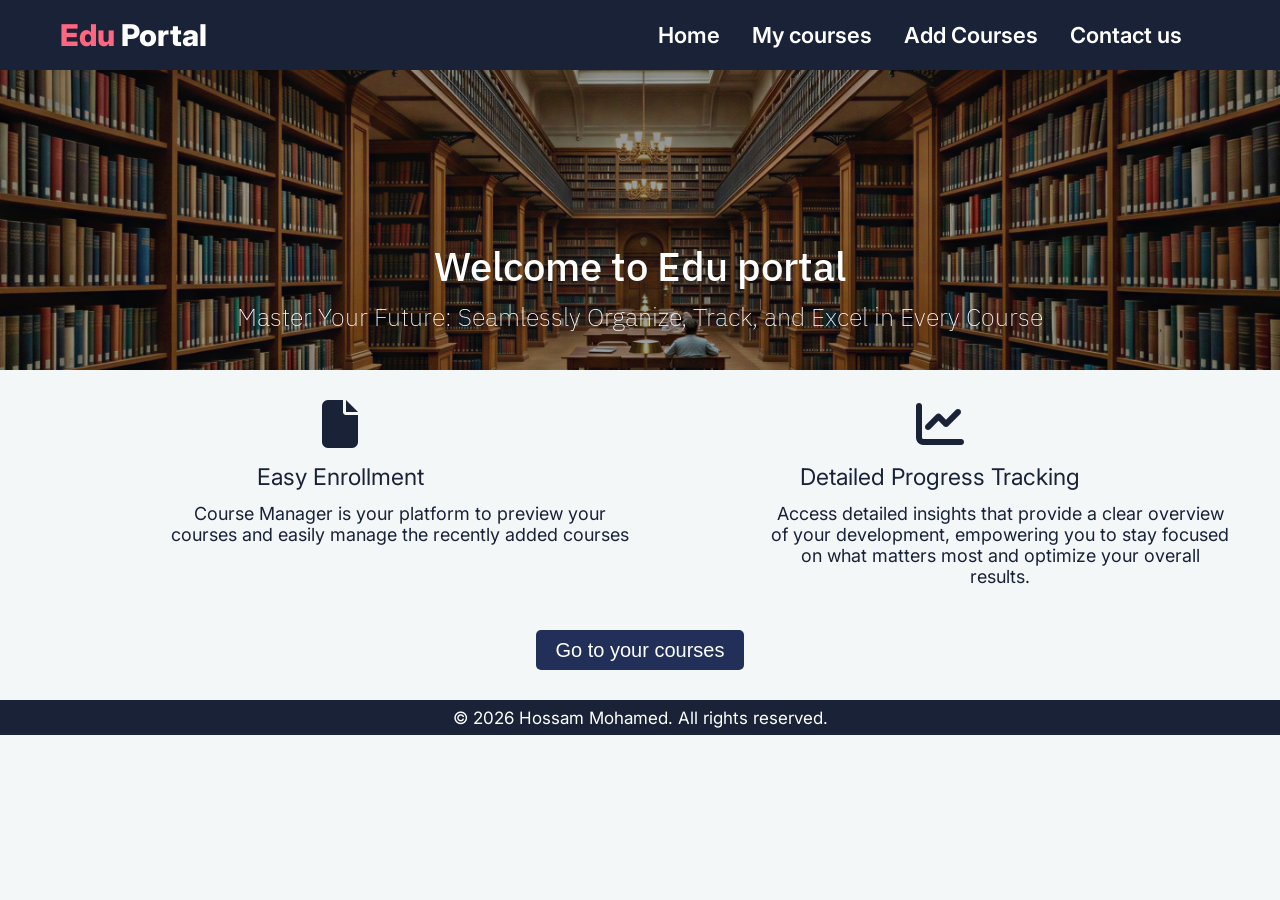
<file: index.html>
<!DOCTYPE html>
<html>

<head>
    <title>Home page</title>
    <link rel="StyleSheet" href="./Home_page/Home.css">
    <link href="https://fonts.googleapis.com/css2?family=Inter:wght@400;600&display=swap" rel="stylesheet">
    <link href="https://fonts.googleapis.com/css2?family=IBM+Plex+Sans:ital,wght@0,100..700;1,100..700&display=swap"
        rel="stylesheet">
    <link rel="stylesheet" href="https://cdnjs.cloudflare.com/ajax/libs/font-awesome/6.5.1/css/all.min.css">
    <meta name="viewport" content="width=device-width, initial-scale=1.0">
</head>

<body>
    <nav>
        <div class="first">
            <div class="siteName">
                <p><span>Edu</span> Portal</p>
            </div>
            <div class="navList">
                <ul>
                    <li><a href="./index.html">Home</a></li>
                    <li><a href="./My_courses.html">My courses</a></li>
                    <li><a href="./Add_Courses.html">Add Courses</a></li>
                    <li><a href="./Contact_US.html">Contact us</a></li>
                </ul>
    </nav>
    <header>
        <div class="layer_1"></div>
        <div class="headerImg">
            <img src="./images/headerPhoto2.png">
            <p class="Welcome">Welcome to Edu portal</p>
            <p class="Welcome_phrase">Master Your Future: Seamlessly Organize, Track, and Excel in Every Course</p>
        </div>
    </header>
    <section>
        <div class="sectionOne">
            <div class="sectionOneContent">
                <div class="left">
                    <i class="fa-solid fa-file" style="color: #1A2238; font-size: 48px;"></i>
                    <p class="Easy">Easy Enrollment</p>
                    <div class="Course">
                        <p>Course Manager is your platform to preview your courses and easily manage the
                            recently added
                            courses </p>
                    </div>
                </div>
                <div class="right">
                    <i class="fa-solid fa-chart-line icon" style="color: #1A2238; font-size: 48px;"></i>
                    <p class="Detailed">Detailed Progress Tracking</p>
                    <div class="Access">
                        <p>Access detailed insights that provide a clear overview of your development,
                            empowering you to
                            stay focused on what matters most and optimize your overall results.</p>
                    </div>
                </div>
            </div>
            <div class="aButton">
                <button class="travel"><a href="./My_courses.html">Go to your courses</a></button>
            </div>
        </div>
    </section>
    <footer>
        <p class="footerData">© 2026 Hossam Mohamed. All rights reserved.</p>
    </footer>
</body>

</html>
</file>
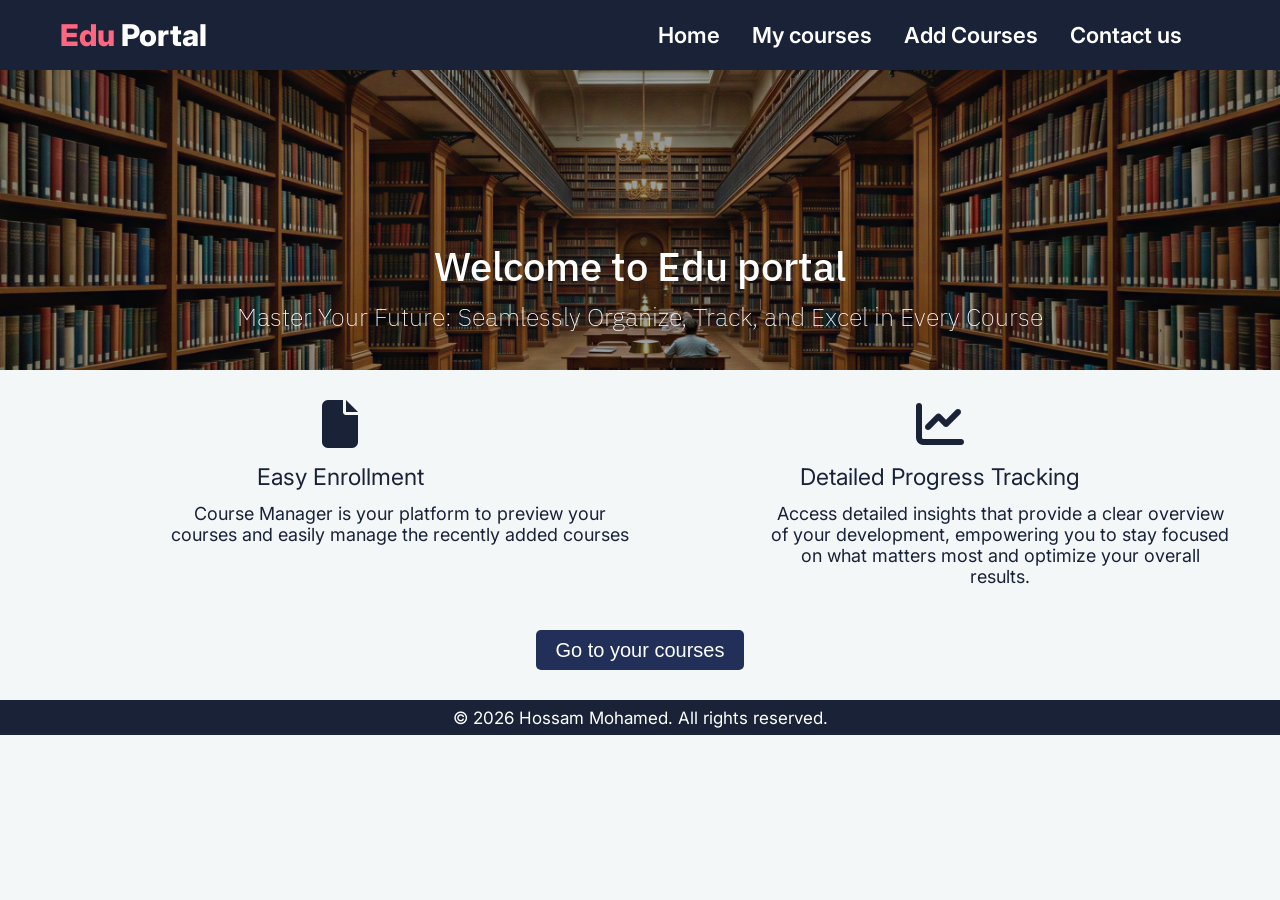
<file: Home_page/index.html>
<!DOCTYPE html>
<html>

<head>
    <title>Home page</title>
    <link rel="StyleSheet" href="./Home.css">
    <link href="https://fonts.googleapis.com/css2?family=Inter:wght@400;600&display=swap" rel="stylesheet">
    <link href="https://fonts.googleapis.com/css2?family=IBM+Plex+Sans:ital,wght@0,100..700;1,100..700&display=swap"
        rel="stylesheet">
    <link rel="stylesheet" href="https://cdnjs.cloudflare.com/ajax/libs/font-awesome/6.5.1/css/all.min.css">
</head>

<body>
    <nav>
        <div class="first">
            <div class="siteName">
                <p><span>Edu</span> Portal</p>
            </div>
            <div class="navList">
                <ul>
                    <li><a href="../index.html">Home</a></li>
                    <li><a href="../My courses/My_courses.html">My courses</a></li>
                    <li><a href="../Add course/Add_Courses.html">Add Courses</a></li>
                    <li><a href="../Contact_US.html">Contact us</a></li>
                </ul>
            <!-- </div>
            <img src="../images/Remove Photo Backgro (1).png">
        </div> -->
    </nav>
    <header>
        <div class="layer_1"></div>
        <div class="headerImg">
            <img src="../images/headerPhoto2.png">
            <p class="Welcome">Welcome to Edu portal</p>
            <p class="Welcome_phrase">Master Your Future: Seamlessly Organize, Track, and Excel in Every Course</p>
        </div>
    </header>
    <section>
        <div class="sectionOne">
            <div class="sectionOneContent">
                <div class="left">
                    <i class="fa-solid fa-file" style="color: #1A2238; font-size: 48px;"></i>
                    <p class="Easy">Easy Enrollment</p>
                    <div class="Course">
                        <p>Course Manager is your platform to preview your courses and easily manage the
                            recently added
                            courses </p>
                    </div>
                </div>
                <div class="right">
                    <i class="fa-solid fa-chart-line icon" style="color: #1A2238; font-size: 48px;"></i>
                    <p class="Detailed">Detailed Progress Tracking</p>
                    <div class="Access">
                        <p>Access detailed insights that provide a clear overview of your development,
                            empowering you to
                            stay focused on what matters most and optimize your overall results.</p>
                    </div>
                </div>
            </div>
            <div class="aButton">
                <button class="travel"><a href="../My_courses.html">Go to your courses</a></button>
            </div>
    </section>
    <footer>
        <p class="footerData">© 2026 Hossam Mohamed. All rights reserved.</p>
    </footer>
</body>

</html>
</file>
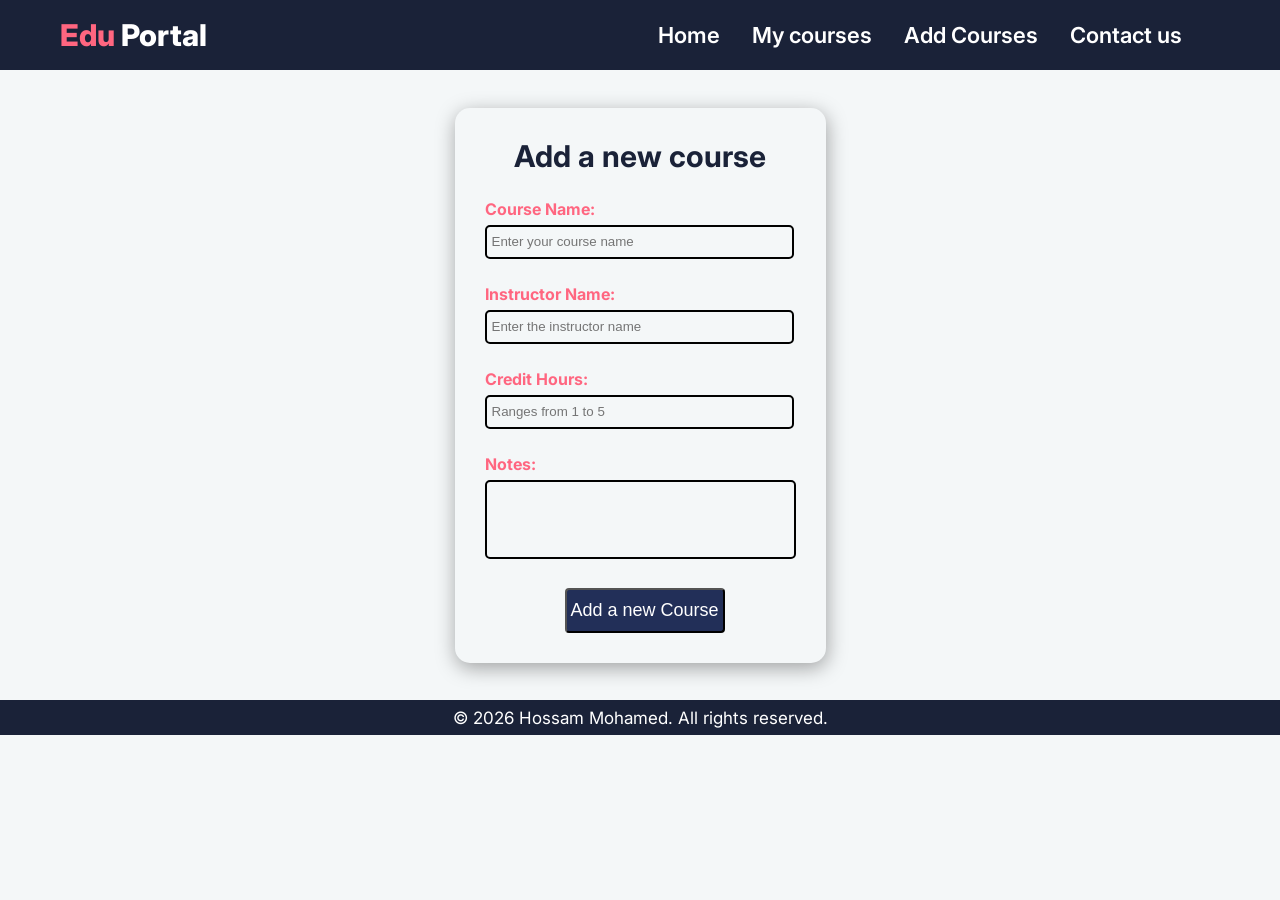
<file: Add_Courses.html>
<!DOCTYPE html>
<html>

<head>
    <title>Add Coursed</title>
    <link rel="StyleSheet" href="./Add_course/Add_courses.css">
    <link href="https://fonts.googleapis.com/css2?family=Inter:wght@400;600&display=swap" rel="stylesheet">
    <link href="https://fonts.googleapis.com/css2?family=IBM+Plex+Sans:ital,wght@0,100..700;1,100..700&display=swap"
        rel="stylesheet">
    <link href="./fonts.css">
    <meta name="viewport" content="width=device-width, initial-scale=1.0">
</head>

<body>
    <nav>
        <div class="first">
            <div class="siteName">
                <p><span>Edu</span> Portal</p>
            </div>
            <div class="navList">
                <ul>
                    <li><a href="./index.html">Home</a></li>
                    <li><a href="./My_courses.html">My courses</a></li>
                    <li><a href="./Add_Courses.html">Add Courses</a></li>
                    <li><a href="./Contact_US.html">Contact us</a></li>
                </ul>
            </div>
        </div>
    </nav>
    <header class="header_3">
        <div class="addCourseForm">
            <div class="boxShadow">
                <div class="boxHeader">
                    <p>Add a new course</p>
                </div>
                <form method="post">
                    <label class="addLabel" for="Course Name">Course Name:</label>
                    <br>
                    <input class="cssEdit" type="text" placeholder="Enter your course name" name="Course Name"
                        id="Course Name" required>
                    <br>
                    <label class="addLabel" for="Instructor Name">Instructor Name:</label>
                    <br>
                    <input class="cssEdit" type="text" placeholder="Enter the instructor name" name="Instructor Name"
                        id="Instructor Name" required>
                    <br>
                    <label class="addLabel" for="Credit Hours">Credit Hours:</label>
                    <br>
                    <input class="cssEdit" type="number" min="1" max="5" step="1" name="Credit Hours" id="Credit Hours"
                        placeholder="Ranges from 1 to 5" required>
                    <br>
                    <label class="addLabel" for="Notes">Notes:</label>
                    <br>
                    <textarea class="cssEdit noteArea" name="Notes" id="Notes"></textarea>
                    <br>
                    <input type="submit" class="addCourseButton" value="Add a new Course"></buttom>
                </form>
            </div>
        </div>
    </header>
    <footer>
        <p class="footerData">© 2026 Hossam Mohamed. All rights reserved.</p>
    </footer>
</body>

</html>
</file>
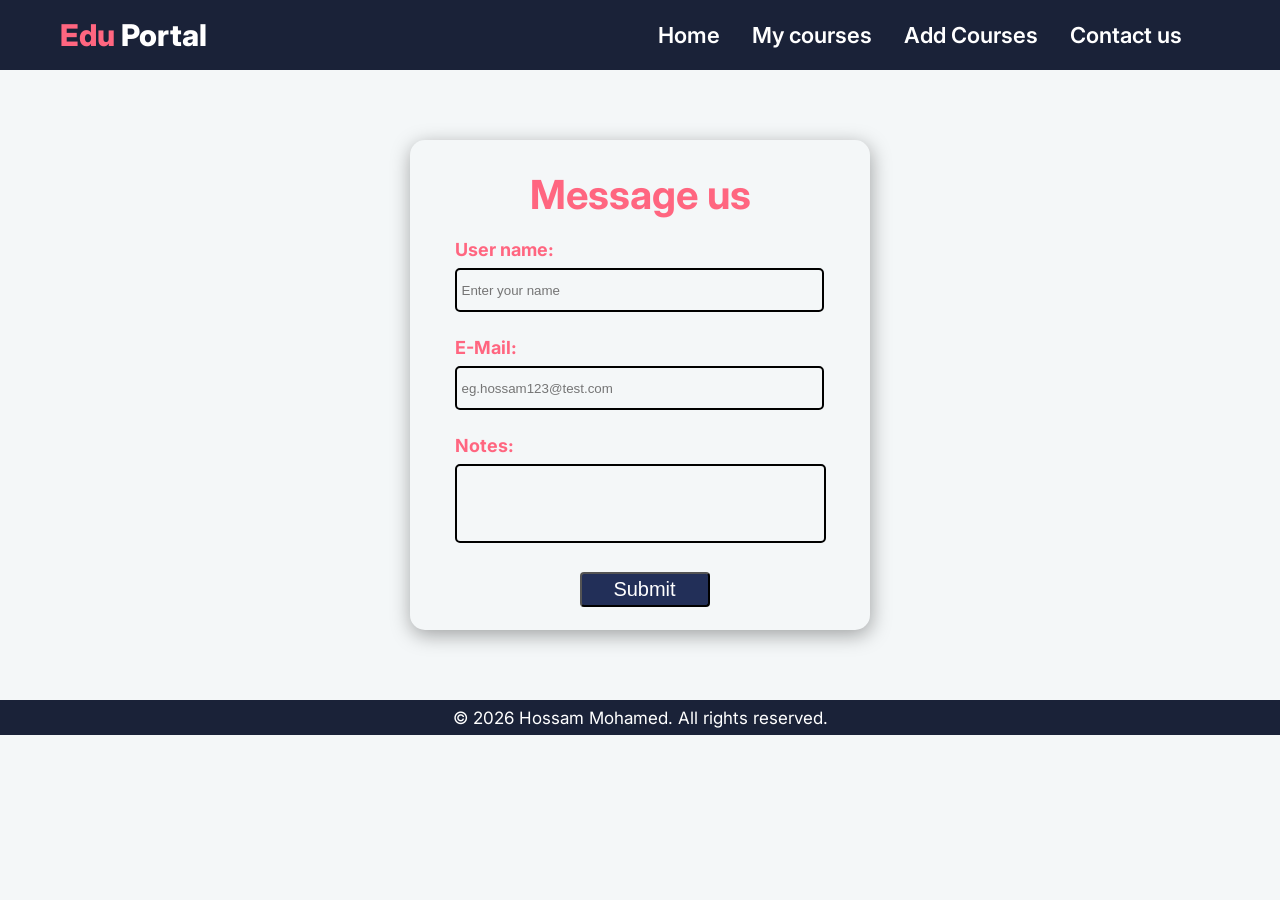
<file: Contact_US.html>
<!DOCTYPE html>
<html>

<head>
    <link href="https://fonts.googleapis.com/css2?family=Inter:wght@400;600&display=swap" rel="stylesheet">
    <link href="https://fonts.googleapis.com/css2?family=IBM+Plex+Sans:ital,wght@0,100..700;1,100..700&display=swap"
        rel="stylesheet">
    <link rel="StyleSheet" href="./Contact_Us/Contact_US.css">
    <link href="./fonts.css">
    <meta name="viewport" content="width=device-width, initial-scale=1.0">
</head>

<body>
    <nav>
        <div class="first">
            <div class="siteName">
                <p><span>Edu</span> Portal</p>
            </div>
            <div class="navList">
                <ul>
                    <li><a href="./index.html">Home</a></li>
                    <li><a href="./My_courses/My_courses.html">My courses</a></li>
                    <li><a href="./Add_Courses.html">Add Courses</a></li>
                    <li><a href="./Contact_US.html">Contact us</a></li>
                </ul>
            </div>
        </div>
    </nav>
    <header class="header_3">
        <div class="addCourseForm">
            <div class="boxShadow">
                <div class="message">
                    <p>Message us</p>
                </div>
                <form method="post">
                    <label class="addLabel" for="Course Name">User name:</label>
                    <br>
                    <input class="cssEdit" type="text" placeholder="Enter your name" name="Name" id="Course Name"
                        required>
                    <br>
                    <label class="addLabel" for="E-Mail">E-Mail:</label>
                    <br>
                    <input class="cssEdit" type="email" placeholder="eg.hossam123@test.com" name="Name" id="E-Mail"
                        required>
                    <br>
                    <label class="addLabel" for="Notes">Notes:</label>
                    <br>
                    <textarea class="cssEdit noteArea" name="Notes" id="Notes"></textarea>
                    <br>
                    <input type="submit" class="addCourseButton" value="Submit"></buttom>
                </form>
            </div>
        </div>
    </header>
    <footer>
        <p class="footerData">© 2026 Hossam Mohamed. All rights reserved.</p>
    </footer>
</body>

</html>
</file>
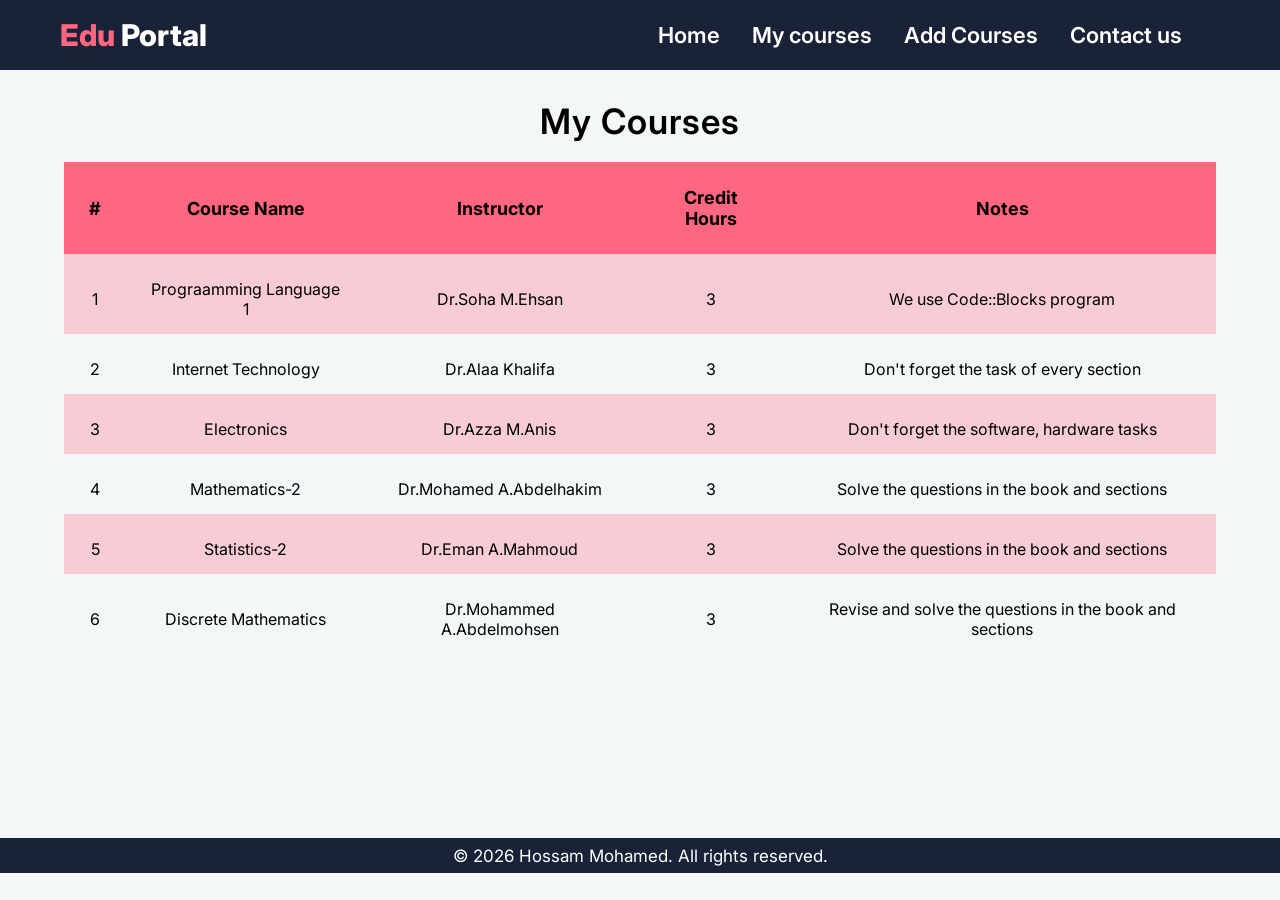
<file: My_courses.html>
<!DOCTYPE html>
<html>

<head>
    <title>my courses</title>
    <link href="https://fonts.googleapis.com/css2?family=Inter:wght@400;600&display=swap" rel="stylesheet">
    <link href="https://fonts.googleapis.com/css2?family=IBM+Plex+Sans:ital,wght@0,100..700;1,100..700&display=swap"
        rel="stylesheet">
    <link href="./fonts.css">
    <link href="./My_courses/My_courses.css" rel="StyleSheet">
        <meta name="viewport" content="width=device-width, initial-scale=1.0">
</head>

<body>
    <nav>
        <div class="first">
            <div class="siteName">
                <p><span>Edu</span> Portal</p>
            </div>
            <div class="navList">
                <ul>
                    <li><a href="./index.html">Home</a></li>
                    <li><a href="./My_courses.html">My courses</a></li>
                    <li><a href="./Add_Courses.html">Add Courses</a></li>
                    <li><a href="./Contact_US.html">Contact us</a></li>
                </ul>
            </div>
        </div>
    </nav>
    <header class="header_2">
        <div class="Title_1">
            <h1>My Courses</h1>
        </div>
        <div class="Table">
            <table>
                    <tr>
                        <th>#</th>
                        <th>Course Name</th>
                        <th>Instructor</th>
                        <th>Credit Hours</th>
                        <th>Notes</th>
                    </tr>
                    <tr class="content">
                        <td>1</td>
                        <td>Prograamming Language 1</td>
                        <td>Dr.Soha M.Ehsan</td>
                        <td>3</td>
                        <td>We use Code::Blocks program</td>
                    </tr>
                    <tr class="content">
                        <td>2</td>
                        <td>Internet Technology</td>
                        <td>Dr.Alaa Khalifa</td>
                        <td>3</td>
                        <td>Don't forget the task of every section</td>
                    </tr>
                    <tr class="content">
                        <td>3</td>
                        <td>Electronics</td>
                        <td>Dr.Azza M.Anis</td>
                        <td>3</td>
                        <td>Don't forget the software, hardware tasks</td>
                    </tr>
                    <tr class="content">
                        <td>4</td>
                        <td>Mathematics-2</td>
                        <td>Dr.Mohamed A.Abdelhakim</td>
                        <td>3</td>
                        <td>Solve the questions in the book and sections</td>
                    </tr>
                    <tr class="content">
                        <td>5</td>
                        <td>Statistics-2</td>
                        <td>Dr.Eman A.Mahmoud</td>
                        <td>3</td>
                        <td>Solve the questions in the book and sections</td>
                    </tr>
                    <tr class="content">
                        <td>6</td>
                        <td>Discrete Mathematics</td>
                        <td>Dr.Mohammed A.Abdelmohsen</td>
                        <td>3</td>
                        <td>Revise and solve the questions in the book and sections</td>
                    </tr>
                
            </table>
        </div>
    </header>
    <!-- <section class="checkList">
        <div class="Accmomplished">
            <p>Accmomplished courses</p>
        </div>
        <div class="checkForm">
            <form>
                <label class="checkBox">Programming Language-1</label>
                <input type="checkbox" checked>
                <br>
                <label class="checkBox">Internet technology</label>
                <input type="checkbox" checked>
                <br>
                <label class="checkBox">Electronics</label>
                <input type="checkbox">
                <br>
                <label class="checkBox">Mathematics-2</label>
                <input type="checkbox">
                <br>
                <label class="checkBox">Statistics-2</label>
                <input type="checkbox" checked>
                <br>
                <label class="checkBox">Discrete Math</label>
                <input type="checkbox">
                <br>
            </form>
        </div>
    </section> -->
</body>
<footer>
    <p class="footerData">© 2026 Hossam Mohamed. All rights reserved.</p>
</footer>

</html>
</file>
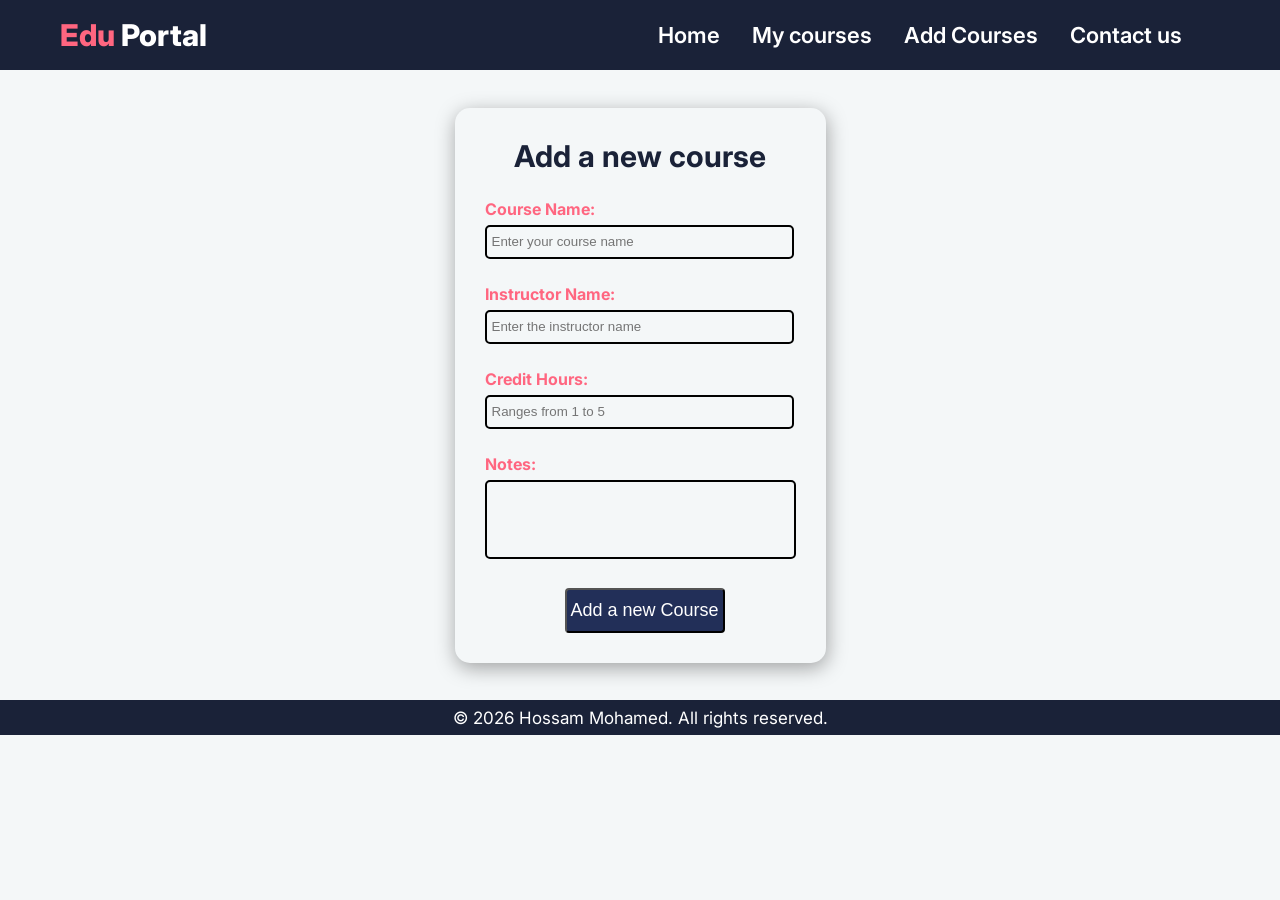
<file: Add_course/Add_Courses.html>
<!DOCTYPE html>
<html>

<head>
    <link rel="StyleSheet" href="./Add_courses.css">
    <link href="https://fonts.googleapis.com/css2?family=Inter:wght@400;600&display=swap" rel="stylesheet">
    <link href="https://fonts.googleapis.com/css2?family=IBM+Plex+Sans:ital,wght@0,100..700;1,100..700&display=swap"
    rel="stylesheet">
    <link href="./fonts.css">
    <meta name="viewport" content="width=device-width, initial-scale=1.0">
</head>

<body>
    <nav>
        <div class="first">
            <div class="siteName">
                <p><span>Edu</span> Portal</p>
            </div>
            <div class="navList">
                <ul>
                    <li><a href="../index.html">Home</a></li>
                    <li><a href="../My_courses.html">My courses</a></li>
                    <li><a href="./Add_Courses.html">Add Courses</a></li>
                    <li><a href="../Contact_US.html">Contact us</a></li>
                </ul>
            </div>
        </div>
    </nav>
    <header class="header_3">
        <div class="addCourseForm">
            <div class="boxShadow">
                <div class="boxHeader">
                    <p>Add a new course</p>
                </div>
                <form method="post">
                    <label class="addLabel" for="Course Name">Course Name:</label>
                    <br>
                    <input class="cssEdit" type="text" placeholder="Enter your course name" name="Course Name"
                        id="Course Name" required>
                    <br>
                    <label class="addLabel" for="Instructor Name">Instructor Name:</label>
                    <br>
                    <input class="cssEdit" type="text" placeholder="Enter the instructor name" name="Instructor Name"
                        id="Instructor Name" required>
                    <br>
                    <label class="addLabel" for="Credit Hours">Credit Hours:</label>
                    <br>
                    <input class="cssEdit" type="number" min="1" max="5" step="1" name="Credit Hours" id="Credit Hours"
                        placeholder="Ranges from 1 to 5" required>
                    <br>
                    <label class="addLabel" for="Notes">Notes:</label>
                    <br>
                    <textarea class="cssEdit noteArea" name="Notes" id="Notes"></textarea>
                    <br>
                    <input type="submit" class="addCourseButton" value="Add a new Course"></buttom>
                </form>
            </div>
        </div>
    </header>
    <footer>
        <p class="footerData">© 2026 Hossam Mohamed. All rights reserved.</p>
    </footer>
</body>

</html>
</file>
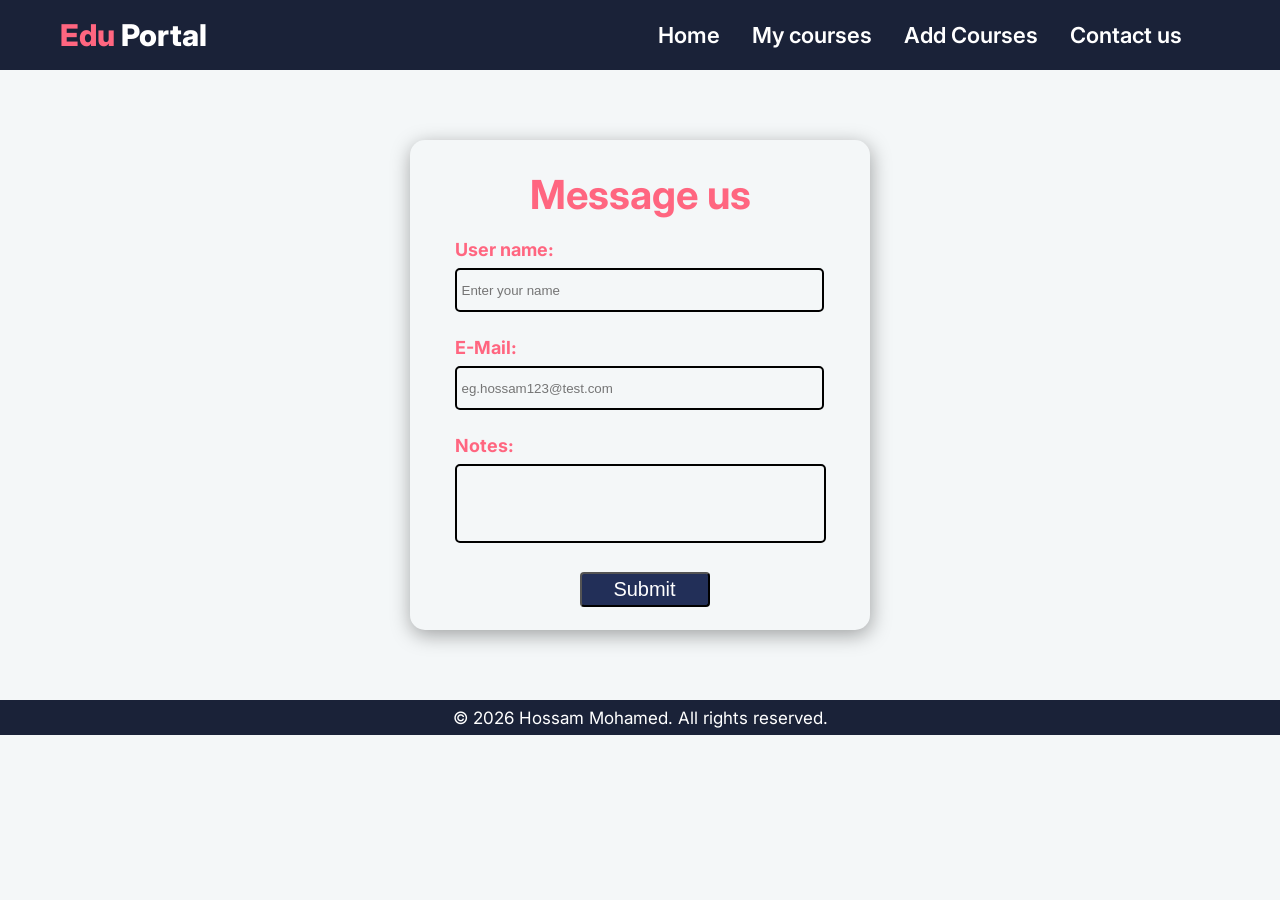
<file: Contact_Us/Contact_US.html>
<!DOCTYPE html>
<html>

<head>
    <link href="https://fonts.googleapis.com/css2?family=Inter:wght@400;600&display=swap" rel="stylesheet">
    <link href="https://fonts.googleapis.com/css2?family=IBM+Plex+Sans:ital,wght@0,100..700;1,100..700&display=swap"
        rel="stylesheet">
    <link rel="StyleSheet" href="./Contact_US.css">
    <link href="./fonts.css">
    <meta name="viewport" content="width=device-width, initial-scale=1.0">
</head>

<body>
    <nav>
        <div class="first">
            <div class="siteName">
                <p><span>Edu</span> Portal</p>
            </div>
            <div class="navList">
                <ul>
                    <li><a href="../index.html">Home</a></li>
                    <li><a href="../My_courses.html">My courses</a></li>
                    <li><a href="../Add_Courses.html">Add Courses</a></li>
                    <li><a href="./Contact_US.html">Contact us</a></li>
                </ul>
            </div>
        </div>
    </nav>
    <header class="header_3">
        <div class="addCourseForm">
            <div class="boxShadow">
                <div class="message">
                    <p>Message us</p>
                </div>
                <form method="post">
                    <label class="addLabel" for="Course Name">User name:</label>
                    <br>
                    <input class="cssEdit" type="text" placeholder="Enter your name" name="Name" id="Course Name"
                        required>
                    <br>
                    <label class="addLabel" for="E-Mail">E-Mail:</label>
                    <br>
                    <input class="cssEdit" type="email" placeholder="eg.hossam123@test.com" name="Name" id="E-Mail"
                        required>
                    <br>
                    <label class="addLabel" for="Notes">Notes:</label>
                    <br>
                    <textarea class="cssEdit noteArea" name="Notes" id="Notes"></textarea>
                    <br>
                    <input type="submit" class="addCourseButton" value="Submit"></buttom>
                </form>
            </div>
        </div>
    </header>
    <footer>
        <p class="footerData">© 2026 Hossam Mohamed. All rights reserved.</p>
    </footer>
</body>

</html>
</file>
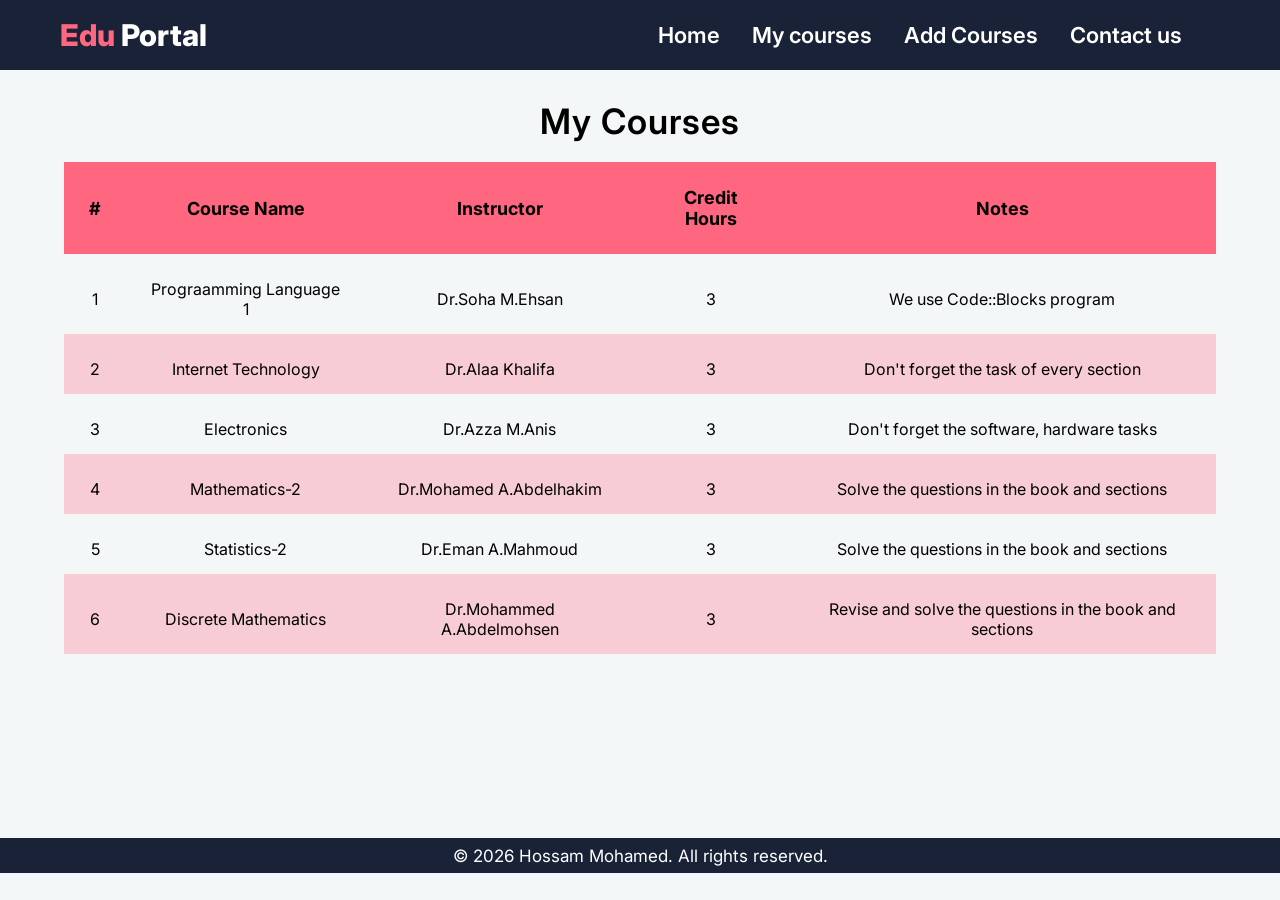
<file: My_courses/My_courses.html>
<!DOCTYPE html>
<html>

<head>
    <title>my courses</title>
    <meta name="viewport" content="width=device-width, initial-scale=1.0">
    <link href="https://fonts.googleapis.com/css2?family=Inter:wght@400;600&display=swap" rel="stylesheet">
    <link href="https://fonts.googleapis.com/css2?family=IBM+Plex+Sans:ital,wght@0,100..700;1,100..700&display=swap"
        rel="stylesheet">
    <link href="./fonts.css">
    <link href="./My_courses.css" rel="StyleSheet">
</head>

<body>
    <nav>
        <div class="first">
            <div class="siteName">
                <p><span>Edu</span> Portal</p>
            </div>
            <div class="navList">
                <ul>
                    <li><a href="../index.html">Home</a></li>
                    <li><a href="./My_courses.html">My courses</a></li>
                    <li><a href="./">Add Courses</a></li>
                    <li><a href="../Contact_US.html">Contact us</a></li>
                </ul>
            </div>
        </div>
    </nav>
    <header class="header_2">
        <div class="Title_1">
            <h1>My Courses</h1>
        </div>
        <div class="Table">
            <table>
                <thead>
                    <tr>
                        <th>#</th>
                        <th>Course Name</th>
                        <th>Instructor</th>
                        <th>Credit Hours</th>
                        <th>Notes</th>
                    </tr>
                </thead>
                <tbody>
                    <tr class="content">
                        <td>1</td>
                        <td>Prograamming Language 1</td>
                        <td>Dr.Soha M.Ehsan</td>
                        <td>3</td>
                        <td>We use Code::Blocks program</td>
                    </tr>
                    <tr class="content">
                        <td>2</td>
                        <td>Internet Technology</td>
                        <td>Dr.Alaa Khalifa</td>
                        <td>3</td>
                        <td>Don't forget the task of every section</td>
                    </tr>
                    <tr class="content">
                        <td>3</td>
                        <td>Electronics</td>
                        <td>Dr.Azza M.Anis</td>
                        <td>3</td>
                        <td>Don't forget the software, hardware tasks</td>
                    </tr>
                    <tr class="content">
                        <td>4</td>
                        <td>Mathematics-2</td>
                        <td>Dr.Mohamed A.Abdelhakim</td>
                        <td>3</td>
                        <td>Solve the questions in the book and sections</td>
                    </tr>
                    <tr class="content">
                        <td>5</td>
                        <td>Statistics-2</td>
                        <td>Dr.Eman A.Mahmoud</td>
                        <td>3</td>
                        <td>Solve the questions in the book and sections</td>
                    </tr>
                    <tr class="content">
                        <td>6</td>
                        <td>Discrete Mathematics</td>
                        <td>Dr.Mohammed A.Abdelmohsen</td>
                        <td>3</td>
                        <td>Revise and solve the questions in the book and sections</td>
                    </tr>
                </tbody>
            </table>
        </div>
    </header>
    <!-- <section class="checkList">
        <div class="Accmomplished">
            <p>Accmomplished courses</p>
        </div>
        <div class="checkForm">
            <form>
                <label class="checkBox">Programming Language-1</label>
                <input type="checkbox" checked>
                <br>
                <label class="checkBox">Internet technology</label>
                <input type="checkbox" checked>
                <br>
                <label class="checkBox">Electronics</label>
                <input type="checkbox">
                <br>
                <label class="checkBox">Mathematics-2</label>
                <input type="checkbox">
                <br>
                <label class="checkBox">Statistics-2</label>
                <input type="checkbox" checked>
                <br>
                <label class="checkBox">Discrete Math</label>
                <input type="checkbox">
                <br>
            </form>
        </div>
    </section> -->
</body>
<footer>
    <p class="footerData">© 2026 Hossam Mohamed. All rights reserved.</p>
</footer>

</html>
</file>
<file: Home_page/Home.css>
* {
    margin: 0px;
    padding: 0px;
}

body {
    font-family: 'Inter', -apple-system, BlinkMacSystemFont, "Segoe UI", Roboto, Helvetica, Arial, sans-serif;
    background-color: #f4f7f8;
    min-height: 100vh;
}


nav {
    background-color: #1A2238;
    height: 70px;
    display: flex;
    justify-content: space-between;
    position: sticky;
    top: 0px;
}

.siteName {
    display: flex;
    align-items: center;
}

span {
    /* color: #109c9c; */
    color: #FF6680;
}

.siteName p {
    color: white;
    font-size: 30px;
    font-weight: 800;
}

.first {
    width: 100%;
    display: flex;
    justify-content: space-between;
    margin-left: 60px;
    margin-right: 60px;
}

.navList {
    width: 600px;
}

ul {
    height: 100%;
    list-style: none;
    display: flex;
    gap: 20px;
    justify-content: center;
    align-items: center;
}

.navList li {
    display: flex;
    height: 100%;
    width: fit-content;
    padding-left: 6px;
    padding-right: 6px;
    justify-content: center;
    align-items: center;
    font-size: 22px;
    font-weight: 600;
    transition-duration: 0.3sec;
    color: white;
}

.navList li:hover {
    justify-content: center;
    background-color: #485370;
    border-bottom: 4px solid #8b96b1;
}

a {
    text-decoration: none;
    color: unset;
}

header {
    position: relative;
    height: 300px;
}

.headerImg {
    width: 100%;
    height: 100%;
    position: relative;
    display: flex;
    justify-content: center;
    align-items: center;
}

.headerImg img {
    width: 100%;
    height: 100%;
    display: block;
    object-fit: cover;
}

.layer_1 {
    position: absolute;
    background-color: rgba(0, 0, 0, 0.359);
    height: 100%;
    width: 100%;
    z-index: 1;
}

.Welcome {
    position: absolute;
    z-index: 2;
    color: white;
    font-family: "IBM Plex Sans", sans-serif;
    font-weight: 500;
    font-size: 40px;
    top: 170px;

}

.Welcome_phrase {
    position: absolute;
    z-index: 2;
    color: white;
    font-family: "IBM Plex Sans", sans-serif;
    font-size: 25px;
    font-weight: 200;
    top: 230px;
}

.sectionOneContent {
    min-height: 200px;
    margin-top: 30px;
    margin-left: 40px;
    margin-right: 40px;
    display: flex;
    justify-content: space-between;
}

.left {
    width: 50%;
    text-align: center;
}

.Easy {
    color: #1A2238;
    font-size: 23px;
    margin-top: 15px;
}

.Course {
    margin-left: 20px;
    width: 460px;
    transform: translateX(110px);
}

.Course p {
    color: #1A2238;
    font-size: 18px;
    margin-top: 12px;
}

.right {
    width: 50%;
    text-align: center;
}

.Detailed {
    color: #1A2238;
    font-size: 23px;
    margin-top: 15px;
}

.Access {
    margin-left: 20px;
    width: 460px;
    transform: translateX(110px);
}

.Access p {
    color: #1A2238;
    font-size: 18px;
    margin-top: 12px;
}




.aButton {
    /* background-color: red; */
    height: 35px;
    display: flex;
    justify-content: center;
    margin-top: 30px;
    margin-bottom: 35px;
}

.travel {
    background-color: #222f58;
    color: white;
    transition: 0.3s;
    border: 0px;
    padding: 20px;
    font-size: 20px;
    display: flex;
    align-items: center;
    border-radius: 5px;
}

.travel:hover {
    background-color: #485370;
}

footer {
    background-color: #1A2238;
    height: 35px;
    text-align: center;
    display: flex;
    align-items: center;
    margin-top: auto;
}

.footerData {
    /* background-color: red; */
    color: white;
    font-size: 17px;
    width: 100%;
}

@media(min-width:300px) and (max-width:450px) {
    nav {
        /* background-color: red; */
        display: flex;
    }

    .first {
        margin-left: 20px;
        margin-right: 2px;
    }

    .siteName p {
        font-size: 15px;
        justify-content: flex-start;
        width: 80px;
    }

    .navList {
        width: 100%;
        margin-left: 10px;
    }

    ul {
        flex-direction: row;
        gap: 10px;
    }

    .navList li {
        font-size: 12px;
        padding: 10px 0px;
    }

    .headerImg {
        display: flex;
        flex-direction: column;
    }

    .headerImg img {
        width: 100%
    }

    .Welcome {
        width: 100%;
        /* background-color: red; */
        text-align: center;
        font-size: 30px;
        transform: translateY(-100px);
    }

    .Welcome_phrase {
        width: 80%;
        /* background-color: red; */
        text-align: center;
        font-size: 30px;
        transform: translateY(-110px);
    }

    .headerImg img {
        height: 100%;
        width: 100%;
        display: block;
    }

    .siteName p {
        font-size: 10px;
        /* background-color: yellow; */
        width: 50px;
    }

    .navList ul li {
        font-size: 10px;
    }

    .first {
        /* background-color: blue; */
        width: 100%;
        display: flex;
        justify-content: space-between;
        margin-left: 25px;
        margin-right: 20px;
    }

    .sectionOneContent {
        display: flex;
        justify-content: center;
        align-items: center;
        flex-wrap: wrap;
        /* background-color: #008080; */
        text-align: center;
    }

    .left {
        width: 100%;
        /* background-color: red; */
        margin-bottom: 20px;
        height: 200px;
        text-align: center;
        display: flex;
        flex-direction: column;
        align-items: center;
    }

    .Course {
        /* background-color: #FF6680; */
        width: 90%;
        margin: 0 auto;
        transform: none;
    }

    .right {
        width: 100%;
        display: flex;
        flex-direction: column;
        align-items: center;
    }

    .Access {
        /* background-color: black; */
        width: 350px;
        width: 90%;
        margin: 0 auto;
        transform: none
    }

    footer {
        /* background-color: red; */
        height: 35px;
    }

    .footerData {
        font-size: 15px;
    }
}

@media(min-width:450px) and (max-width:651px) {
    nav {
        display: flex;
    }

    .first {
        margin-left: 20px;
        margin-right: 2px;
    }

    .siteName p {
        font-size: 25px;
        justify-content: flex-start;
        width: 130px;
    }

    .navList {
        width: 100%;
        margin-left: 10px;
    }

    ul {
        flex-direction: row;
        gap: 10px;
    }

    .navList li {
        font-size: 15px;
        padding: 10px 0px;
    }


    .Welcome {
        width: 100%;
        /* background-color: red; */
        text-align: center;
        font-size: 30px;
        transform: translateY(-80px);
    }

    .Welcome_phrase {
        width: 80%;
        /* background-color: red; */
        text-align: center;
        font-size: 30px;
        transform: translateY(-90px);
    }


    .first {
        /* background-color: blue; */
        width: 100%;
        display: flex;
        justify-content: space-between;
        margin-left: 25px;
        margin-right: 20px;
    }

    .sectionOneContent {
        display: flex;
        justify-content: center;
        align-items: center;
        flex-wrap: wrap;
        /* background-color: #008080; */
        text-align: center;
    }

    .left {
        width: 100%;
        /* background-color: red; */
        margin-bottom: 20px;
        height: 200px;
        text-align: center;
        display: flex;
        flex-direction: column;
        align-items: center;
    }

    .Course {
        /* background-color: #FF6680; */
        width: 90%;
        margin: 0 auto;
        transform: none;
    }

    .right {
        width: 100%;
        display: flex;
        flex-direction: column;
        align-items: center;
    }

    .Access {
        /* background-color: black; */
        width: 350px;
        width: 90%;
        margin: 0 auto;
        transform: none
    }

    footer {
        /* background-color: red; */
        height: 35px;
    }

    .footerData {
        font-size: 15px;
    }
}

@media(min-width:651px) and (max-width:768px) {

    .navList {
        /* background-color: red; */
        width: 460px;
    }

    .navList li {
        padding-right: 2px;
    }

    .headerImg {
        display: flex;
        flex-direction: column;
    }

    .Welcome {
        width: 100%;
        /* background-color: red; */
        text-align: center;
        font-size: 30px;
        transform: translateY(-80px);
    }

    .Welcome_phrase {
        width: 80%;
        /* background-color: red; */
        text-align: center;
        font-size: 30px;
        transform: translateY(-90px);
    }

    .headerImg img {
        height: 100%;
        width: 100%;
        display: block;
    }

    .siteName p {
        font-size: 25px;
        /* background-color: yellow; */
        width: 150px;
    }

    .navList ul li {
        font-size: 18px;
    }

    .first {
        /* background-color: blue; */
        width: 10000px;
        display: flex;
        justify-content: space-between;
        margin-left: 25px;
        margin-right: 20px;
    }

    .sectionOneContent {
        display: flex;
        flex-wrap: wrap;
        /* background-color: #008080; */
    }

    .left {
        width: 100%;
        display: block;
    }

    .Course {
        /* background-color: #FF6680; */
        width: 100%;
        transform: translateX(-20px);
        margin-bottom: 40px;
    }

    .right {
        width: 100%;
        display: block;
    }

    .Access {
        transform: translateX(40px);
    }
}

@media (min-width:769px) and (max-width:991px) {

    .headerImg {
        display: flex;
        flex-direction: column;
    }

    .Welcome {
        width: 100%;
        /* background-color: red; */
        text-align: center;
        font-size: 30px;
        transform: translateY(-80px);
    }

    .Welcome_phrase {
        width: 80%;
        /* background-color: red; */
        text-align: center;
        font-size: 30px;
        transform: translateY(-80px);
    }

    .headerImg img {
        height: 100%;
        width: 100%;
        display: block;
    }

    .siteName p {
        font-size: 25px;
        /* background-color: yellow; */
        width: 150px;
    }

    .navList ul li {
        font-size: 18px;
    }

    .first {
        /* background-color: blue; */
        width: 10000px;
        display: flex;
        justify-content: space-between;
        margin-left: 25px;
        margin-right: 20px;
    }

    .sectionOneContent {
        display: flex;
        flex-wrap: wrap;
        /* background-color: #008080; */
    }

    .left {
        width: 100%;
        display: block;
    }

    .Course {
        /* background-color: #FF6680; */
        width: 100%;
        transform: translateX(-20px);
        margin-bottom: 40px;
    }

    .right {
        width: 100%;
        display: block;
    }
}
</file>
<file: Add_course/Add_courses.css>
* {
    margin: 0px;
    padding: 0px;
}

body {
    font-family: 'Inter', -apple-system, BlinkMacSystemFont, "Segoe UI", Roboto, Helvetica, Arial, sans-serif;
    background-color: #f4f7f8;
}


nav {
    background-color: #1A2238;
    height: 70px;
    display: flex;
    justify-content: space-between;
    position: sticky;
    top: 0px;
}

.siteName {
    display: flex;
    align-items: center;
}

span {
    /* color: #109c9c; */
    color: #FF6680;
}

.siteName p {
    color: white;
    font-size: 30px;
    font-weight: 800;
}

.first {
    width: 100%;
    display: flex;
    justify-content: space-between;
    margin-left: 60px;
    margin-right: 60px;
}

.navList {
    width: 600px;
}

ul {
    height: 100%;
    list-style: none;
    display: flex;
    gap: 20px;
    justify-content: center;
    align-items: center;
}

.navList li {
    display: flex;
    height: 100%;
    width: fit-content;
    padding-left: 6px;
    padding-right: 6px;
    justify-content: center;
    align-items: center;
    font-size: 22px;
    font-weight: 600;
    transition-duration: 0.3sec;
    color: white;
}

.navList li:hover {
    justify-content: center;
    background-color: #485370;
    border-bottom: 4px solid #8b96b1;
}

a {
    text-decoration: none;
    color: unset;
}


footer {
    background-color: #1A2238;
    height: 35px;
    text-align: center;
    display: flex;
    align-items: center;
}

.header_3 {
    /* background-color:red; */
    height: 630px;
}

.addCourseForm {
    /* background-color:yellow; */
    height: 100%;
    display: flex;
    justify-content: center;
    align-items: center;
}

.boxShadow {
    /* background-color: red; */
    padding: 30px;
    box-shadow: 1px 5px 20px rgba(0, 0, 0, 0.35);
    border-radius: 15px;
}

.boxHeader {
    /* background-color: red; */
    text-align: center;
    font-size: 30px;
    padding-bottom: 25px;
}

.boxHeader p {
    color: #1A2238;
    font-weight: bold;
}

.addLabel {
    /* background-color: red;; */
    display: inline-block;
    margin-bottom: 6px;
    color: #FF6680;
    font-weight: bold;

}

.cssEdit {
    /* background-color: blue; */
    margin-bottom: 25px;
    height: 25px;
    width: 300px;
    border-radius: 5px;
    padding-left: 5px;
    height: 30px;
    border: 2px solid black;
}

.cssEdit:focus {
    box-shadow: 0px 0px 15px 5px rgba(0, 255, 255, 0.5);
    border: 2px solid teal;
    outline: none;
}

.noteArea {
    padding-bottom: 40px;
    padding-top: 5px;
    padding-left: 7px;
    line-height: 23px;
    resize: none;
}

input,
textarea {
    background-color: #f4f7f8;
}

.addCourseButton {
    background-color: #222f58;
    color: white;
    transform: translateX(80px);
    width: 160px;
    height: 45px;
    border-radius: 4px;
    font-size: 18px;
}

.addCourseButton:hover {
    cursor: pointer;
    background-color: #485370;
}

.footerData {
    /* background-color: red; */
    color: white;
    font-size: 17px;
    width: 100%;
}

@media (min-width: 300px) and (max-width: 450px) {
    nav {
        /* background-color: red; */
        display: flex;
    }

    .first {
        margin-left: 20px;
        margin-right: 2px;
    }

    .siteName p {
        font-size: 15px;
        justify-content: flex-start;
        width: 80px;
    }

    .navList {
        width: 100%;
        margin-left: 10px;
    }

    ul {
        flex-direction: row;
        gap: 10px;
    }

    .navList li {
        font-size: 12px;
        padding: 10px 0px;
    }

    .header_3 {
        padding: 40px 20px;
    }

    .boxShadow {
        width: 90%;
        max-width: 350px;
        padding: 20px;
    }

    .cssEdit {
        width: 100%;
        box-sizing: border-box;
    }

    .addCourseButton {
        transform: none;
        width: 100%;
        margin-top: 10px;
    }

    footer {
        height: 50px;
    }
}

@media (min-width: 450px) and (max-width: 650px) {
    nav {
        display: flex;
    }

    .first {
        margin-left: 20px;
        margin-right: 2px;
    }

    .siteName p {
        font-size: 25px;
        justify-content: flex-start;
        width: 130px;
    }

    .navList {
        width: 100%;
        margin-left: 10px;
    }

    ul {
        flex-direction: row;
        gap: 10px;
    }

    .navList li {
        font-size: 15px;
        padding: 10px 0px;
    }

    .header_3 {
        padding: 40px 20px;
    }

    .boxShadow {
        width: 90%;
        max-width: 350px;
        padding: 20px;
    }

    .cssEdit {
        width: 100%;
        box-sizing: border-box;
    }

    .addCourseButton {
        transform: none;
        width: 100%;
        margin-top: 10px;
    }

    footer {
        height: 50px;
    }
}

@media (min-width: 650px) and (max-width: 850px) {
    nav {
        display: flex;
    }

    .first {
        margin-left: 20px;
        margin-right: 2px;
    }

    .siteName p {
        font-size: 25px;
        justify-content: flex-start;
        width: 160px;
    }

    .navList {
        width: 100%;
        margin-left: 10px;
    }

    ul {
        flex-direction: row;
        gap: 10px;
    }

    .navList li {
        font-size: 18px;
        padding: 10px 0px;
    }

    .header_3 {
        padding: 40px 20px;
    }

    .boxShadow {
        width: 90%;
        max-width: 350px;
        padding: 20px;
    }

    .cssEdit {
        width: 100%;
        box-sizing: border-box;
    }

    .addCourseButton {
        transform: none;
        width: 100%;
        margin-top: 10px;
    }

    footer {
        height: 50px;
    }
}
</file>
<file: Contact_Us/Contact_US.css>
* {
    margin: 0px;
    padding: 0px;
}

body {
    font-family: 'Inter', -apple-system, BlinkMacSystemFont, "Segoe UI", Roboto, Helvetica, Arial, sans-serif;
    background-color: #f4f7f8;
}


nav {
    background-color: #1A2238;
    height: 70px;
    display: flex;
    justify-content: space-between;
    position: sticky;
    top: 0px;
    z-index: 15;
}

.siteName {
    display: flex;
    align-items: center;
}

span {
    /* color: #109c9c; */
    color: #FF6680;
}

.siteName p {
    color: white;
    font-size: 30px;
    font-weight: 800;
}

.first {
    width: 100%;
    display: flex;
    justify-content: space-between;
    margin-left: 60px;
    margin-right: 60px;
}

.navList {
    width: 600px;
}

ul {
    height: 100%;
    list-style: none;
    display: flex;
    gap: 20px;
    justify-content: center;
    align-items: center;
}

.navList li {
    display: flex;
    height: 100%;
    width: fit-content;
    padding-left: 6px;
    padding-right: 6px;
    justify-content: center;
    align-items: center;
    font-size: 22px;
    font-weight: 600;
    transition-duration: 0.3sec;
    color: white;
}

.navList li:hover {
    justify-content: center;
    background-color: #485370;
    border-bottom: 4px solid #8b96b1;
}

a {
    text-decoration: none;
    color: unset;
}


.header_3 {
    /* background-color:red; */
    display: flex;
    justify-content: center;
    height: 630px;
    padding: 0px 95px;
}

.addCourseForm {
    /* background-color:yellow; */
    height: 100%;
    display: flex;
    justify-content: center;
    align-items: center;
}

.boxShadow {
    display: flex;
    justify-content: center;
    flex-wrap: wrap;
    padding: 30px;
    box-shadow: 1px 5px 20px rgba(0, 0, 0, 0.35);
    border-radius: 15px;
    width: 400px;
    height: 430px;
}

.message {
    text-align: center;
    padding: 10px;
    font-size: 40px;
    color: rgb(255, 102, 128);
    transform: translateY(-10px);
    font-weight: bold;
}


.addLabel {
    display: inline-block;
    margin-bottom: 8px;
    color: rgb(255, 102, 128);
    font-size: 18px;
    font-weight: bold;
}

.cssEdit {
    margin-bottom: 25px;
    height: 25px;
    width: 360px;
    border-radius: 5px;
    padding-left: 5px;
    padding-top: 5px;
    padding-bottom: 5px;
    height: 30px;
    border: 2px solid black;
    background-color: #f4f7f8;
}

.cssEdit:focus {
    box-shadow: 0px 0px 15px 5px rgba(0, 255, 255, 0.5);
    border: 2px solid teal;
    outline: none;
}

.noteArea {
    padding-bottom: 40px;
    padding-top: 5px;
    padding-left: 7px;
    line-height: 23px;
    resize: none;
}

.addCourseButton {
    background-color: #222f58;
    color: white;
    transform: translateX(125px);
    width: 130px;
    height: 35px;
    border-radius: 4px;
    font-size: 20px;
    font-weight: 400;
    transition-duration: 0.3s;
}

.addCourseButton:hover {
    cursor: pointer;
    background-color: #485370;
}

.image {
    /* background-color: red; */
    width: 80%;
    display: flex;
    justify-content: end;
    margin-right: 30px;
}

.image img {
    height: 400px;
    width: 500px;
    transform: translateY(110px);
}

footer {
    background-color: #1A2238;
    height: 35px;
    text-align: center;
    display: flex;
    align-items: center;
}

.footerData {
    /* background-color: red; */
    color: white;
    font-size: 17px;
    width: 100%;
}

@media (min-width: 300px) and (max-width: 450px) {
    nav {
        /* background-color: red; */
        display: flex;
    }

    .first {
        margin-left: 20px;
        margin-right: 2px;
    }

    .siteName p {
        font-size: 15px;
        justify-content: flex-start;
        width: 80px;
    }

    .navList {
        width: 100%;
        margin-left: 10px;
    }

    ul {
        flex-direction: row;
        gap: 10px;
    }

    .navList li {
        font-size: 12px;
        padding: 10px 0px;
    }

    .header_3 {
        display: flex;
        justify-content: center;
    }

    .boxShadow {
        /* background-color: blue; */
        width: 280px;
        height: 500px;
    }

    .cssEdit {
        width: 250px;
    }

    .addCourseButton {
        transform: translateX(70px);
    }

    footer {
        height: 50px;
    }
}

@media (min-width: 450px) and (max-width: 650px) {
    nav {
        display: flex;
    }

    .first {
        margin-left: 20px;
        margin-right: 2px;
    }

    .siteName p {
        font-size: 25px;
        justify-content: flex-start;
        width: 130px;
    }

    .navList {
        width: 100%;
        margin-left: 10px;
    }

    ul {
        flex-direction: row;
        gap: 10px;
    }

    .navList li {
        font-size: 15px;
        padding: 10px 0px;
    }

    .header_3 {
        display: flex;
        justify-content: center;
    }

    .boxShadow {
        /* background-color: blue; */
        width: 280px;
        height: 450px;
    }

    .cssEdit {
        width: 250px;
    }

    .addCourseButton {
        transform: translateX(70px);
    }
}

@media (min-width: 650px) and (max-width: 850px) {
    nav {
        display: flex;
    }

    .first {
        margin-left: 20px;
        margin-right: 2px;
    }

    .siteName p {
        font-size: 25px;
        justify-content: flex-start;
        width: 160px;
    }

    .navList {
        width: 100%;
        margin-left: 10px;
    }

    ul {
        flex-direction: row;
        gap: 10px;
    }

    .navList li {
        font-size: 18px;
        padding: 10px 0px;
    }
}
</file>
<file: My_courses/My_courses.css>
* {
    margin: 0;
    padding: 0;
    box-sizing: border-box;
}

body {
    font-family: 'Inter', -apple-system, BlinkMacSystemFont, "Segoe UI", Roboto, Helvetica, Arial, sans-serif;
    background-color: #f4f7f8;
}


nav {
    background-color: #1A2238;
    height: 70px;
    display: flex;
    justify-content: space-between;
    position: sticky;
    top: 0px;
}

.siteName {
    display: flex;
    align-items: center;
}

span {
    /* color: #109c9c; */
    color: #FF6680;
}

.siteName p {
    color: white;
    font-size: 30px;
    font-weight: 800;
}

.first {
    width: 100%;
    display: flex;
    justify-content: space-between;
    margin-left: 60px;
    margin-right: 60px;
}

.navList {
    width: 600px;
}

ul {
    height: 100%;
    list-style: none;
    display: flex;
    gap: 20px;
    justify-content: center;
    align-items: center;
}

.navList li {
    display: flex;
    height: 100%;
    width: fit-content;
    padding-left: 6px;
    padding-right: 6px;
    justify-content: center;
    align-items: center;
    font-size: 22px;
    font-weight: 600;
    transition-duration: 0.3sec;
    color: white;
}

.navList li:hover {
    justify-content: center;
    background-color: #485370;
    border-bottom: 4px solid #8b96b1;
}

a {
    text-decoration: none;
    color: unset;
}

body {
    font-family: 'Inter', -apple-system, BlinkMacSystemFont, "Segoe UI", Roboto, Helvetica, Arial, sans-serif;
}

.header_2 {
    /* background-color: red; */
    min-height: 82vh;
}

header h1 {
    text-align: center;
    font-size: 35px;
    font-weight: 600;
    letter-spacing: 1px;
}

.Title_1 {
    /* background-color: blue; */
    width: 100%;
    margin-top: 30px;
    display: block;
}

.Table {
    display: flex;
    width: 90%;
    flex-direction: column;
    /* background-color: green; */
    margin: 20px auto;
    justify-content: center;
    border-spacing: 0;
    border-collapse: collapse;
}

table {
    border-collapse: collapse;
}

tr th {
    background-color: rgb(255, 102, 128);
    /* background-color: #222f58;
    color: white; */
}

th {
    /* background-color: red; */
    padding: 25px;
    font-size: 18px;
}

td {
    /* background-color:#75d6c6; */
    padding-right: 25px;
    padding-left: 25px;
    padding-top: 25px;
    padding-bottom: 15px;
    text-align: center;

}

.content:nth-child(2),
.content:nth-child(4),
.content:nth-child(6) {
    background-color: rgb(255, 102, 128, .3);
    /* background-color: rgb(34, 47, 88 ,.3); */
}

.checkList {
    /* background-color:red; */
    height: 500px;
}

.Accmomplished {
    /* background-color: yellow; */
    height: 100px;
    text-align: center;
    font-size: 34px;
}

.checkForm {
    /* background-color:#88ffeb; */
    width: 500px;
    margin: auto;
}

.checkBox {
    font-size: 25px;
}

footer {
    background-color: #1A2238;
    height: 35px;
    text-align: center;
    display: flex;
    align-items: center;
}

.footerData {
    /* background-color: red; */
    color: white;
    font-size: 17px;
    width: 100%;
}

/*------------------------------------------------------------------*/
@media(min-width:300px) and (max-width:450px) {
    nav {
        /* background-color: red; */
        display: flex;
    }

    .first {
        margin-left: 20px;
        margin-right: 2px;
    }

    .siteName p {
        font-size: 15px;
        justify-content: flex-start;
        width: 80px;
    }

    .navList {
        width: 100%;
        margin-left: 10px;
    }

    ul {
        flex-direction: row;
        gap: 10px;
    }

    .navList li {
        font-size: 12px;
        padding: 10px 0px;
    }

    .first {
        /* background-color: blue; */
        width: 100%;
        display: flex;
        justify-content: space-between;
        margin-left: 25px;
        margin-right: 20px;
    }

    header h1 {
        font-size: 25px;
        font-weight: 600;

    }

    .Table {
        width: 80%;
        margin: 10px auto;
    }

    th {

        padding: 0;
        padding-top: 5px;
        padding-bottom: 5px;
        font-size: 18px;
        font-weight: 500;
    }

    td {

        padding: 0;
        padding-top: 5px;
        padding-bottom: 5px;
        font-size: 12px;
    }

    .footerData {
        font-size: 15px;
    }
}

@media(min-width:450px) and (max-width:651px) {
    nav {
        display: flex;
    }

    .first {
        margin-left: 20px;
        margin-right: 2px;
    }

    .siteName p {
        font-size: 25px;
        justify-content: flex-start;
        width: 130px;
    }

    .navList {
        width: 100%;
        margin-left: 10px;
    }

    ul {
        flex-direction: row;
        gap: 10px;
    }

    .navList li {
        font-size: 15px;
        padding: 10px 0px;
    }

    .first {
        /* background-color: blue; */
        width: 100%;
        display: flex;
        justify-content: space-between;
        margin-left: 25px;
        margin-right: 20px;
    }

    header h1 {
        font-size: 30px;
        font-weight: 600;

    }

    .Table {
        width: 95%;
    }

    th {

        padding: 0px;
        padding-top: 10px;
        font-size: 20px;
        font-weight: 500;
        transform: translateY(10px);
        line-height: 1.5;
    }


    td {

        padding: 0;
        padding-top: 15px;
        padding-bottom: 10px;
        font-size: 16px;
    }

    footer {
        /* background-color: red; */
        height: 35px;
    }

    .footerData {
        font-size: 15px;
    }
}

@media(min-width:651px) and (max-width:768px) {

    .navList {
        /* background-color: red; */
        width: 460px;
    }

    .navList li {
        padding-right: 2px;
    }


    .siteName p {
        font-size: 25px;
        /* background-color: yellow; */
        width: 150px;
    }

    .navList ul li {
        font-size: 18px;
    }

    .first {
        /* background-color: blue; */
        width: 10000px;
        display: flex;
        justify-content: space-between;
        margin-left: 25px;
        margin-right: 20px;
    }

    header h1 {
        font-size: 30px;
        font-weight: 600;

    }

    .Table {
        width: 80%;
        margin: 10px auto;
    }

    th {

        padding: 0;
        padding-top: 10px;
        padding-bottom: 10px;
        font-size: 20px;
        font-weight: 500;
    }

    td {

        padding: 5px;
        padding-top: 10px;
        padding-bottom: 10px;
        font-size: 16px;
    }
}

@media (min-width:769px) and (max-width:991px) {

    .siteName p {
        font-size: 25px;
        /* background-color: yellow; */
        width: 150px;
    }

    .navList ul li {
        font-size: 18px;
    }

    .first {
        /* background-color: blue; */
        width: 10000px;
        display: flex;
        justify-content: space-between;
        margin-left: 25px;
        margin-right: 20px;
    }

    .Table {
        width: 95%;

    }

    th {

        padding: 7px;
        font-size: 20px;
        font-weight: 500;
    }

    td {

        padding: 7px;
        font-size: 16px;
    }
}
</file>
